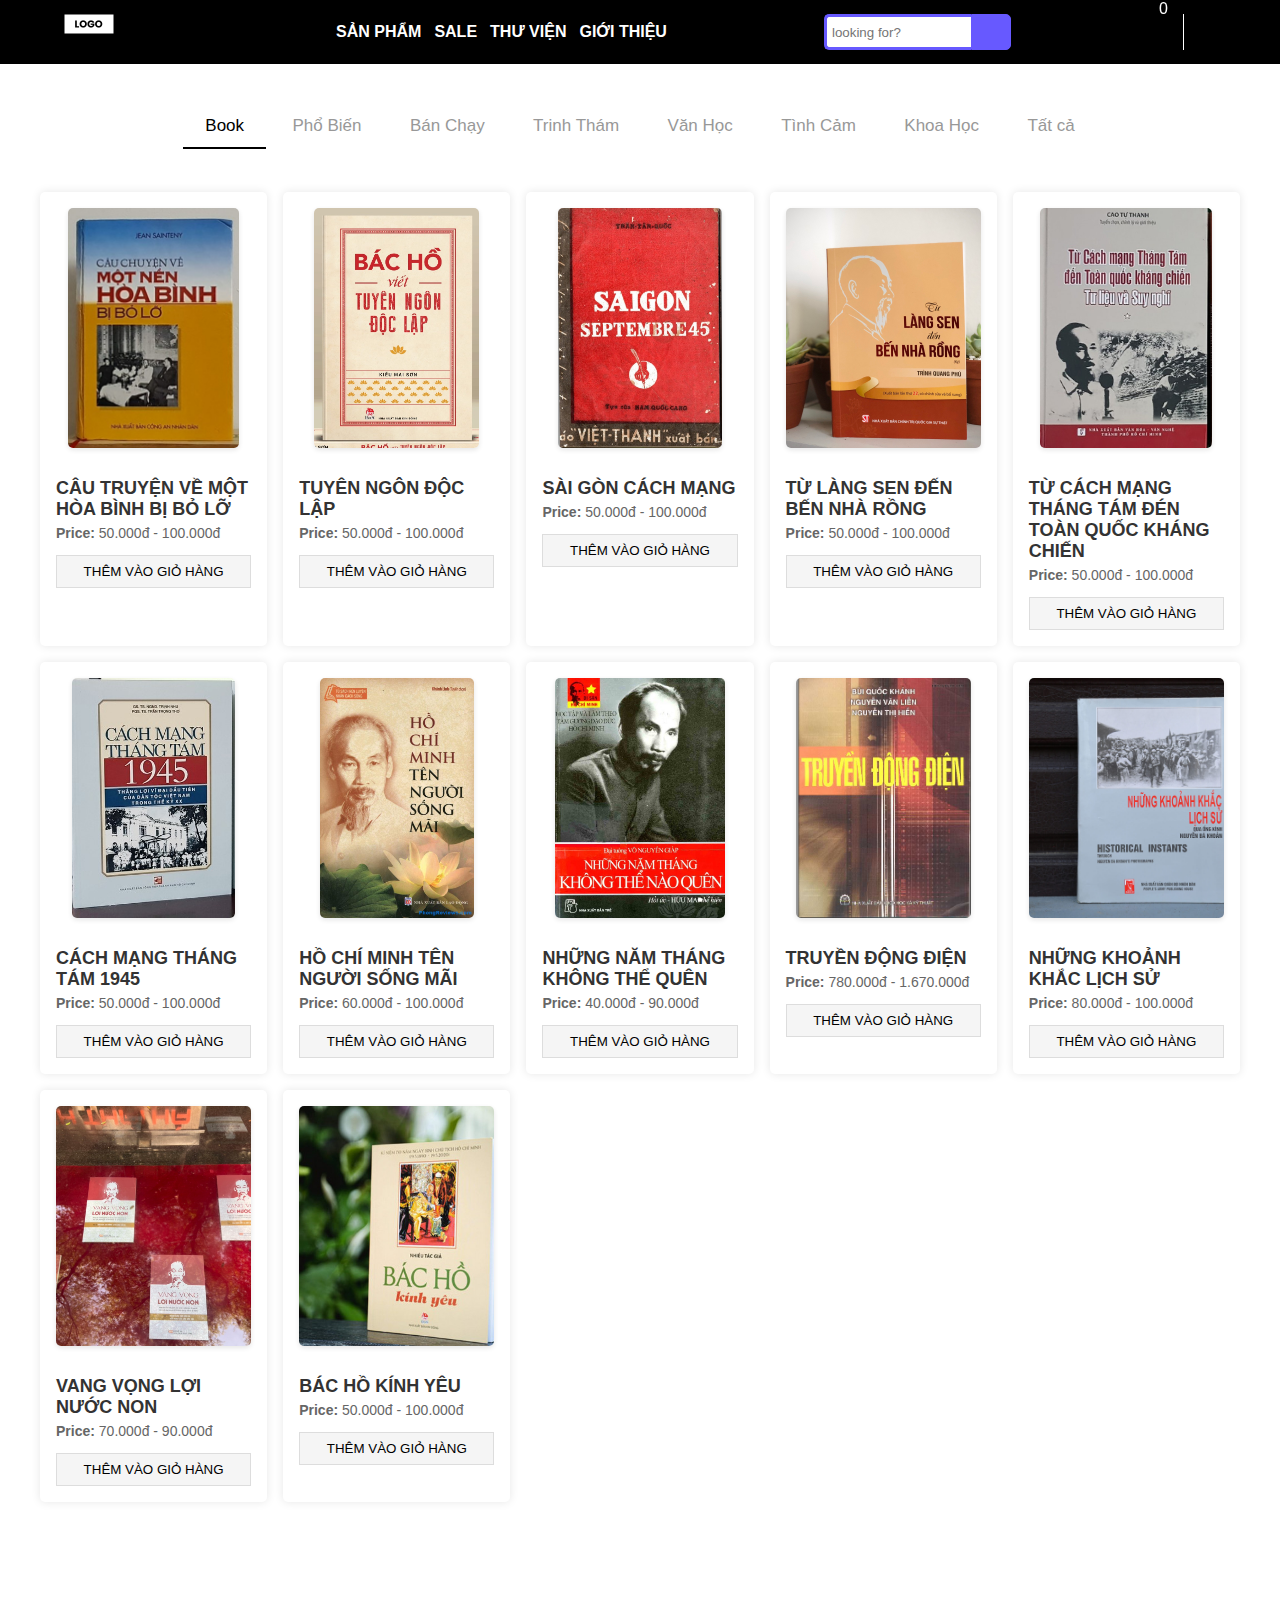
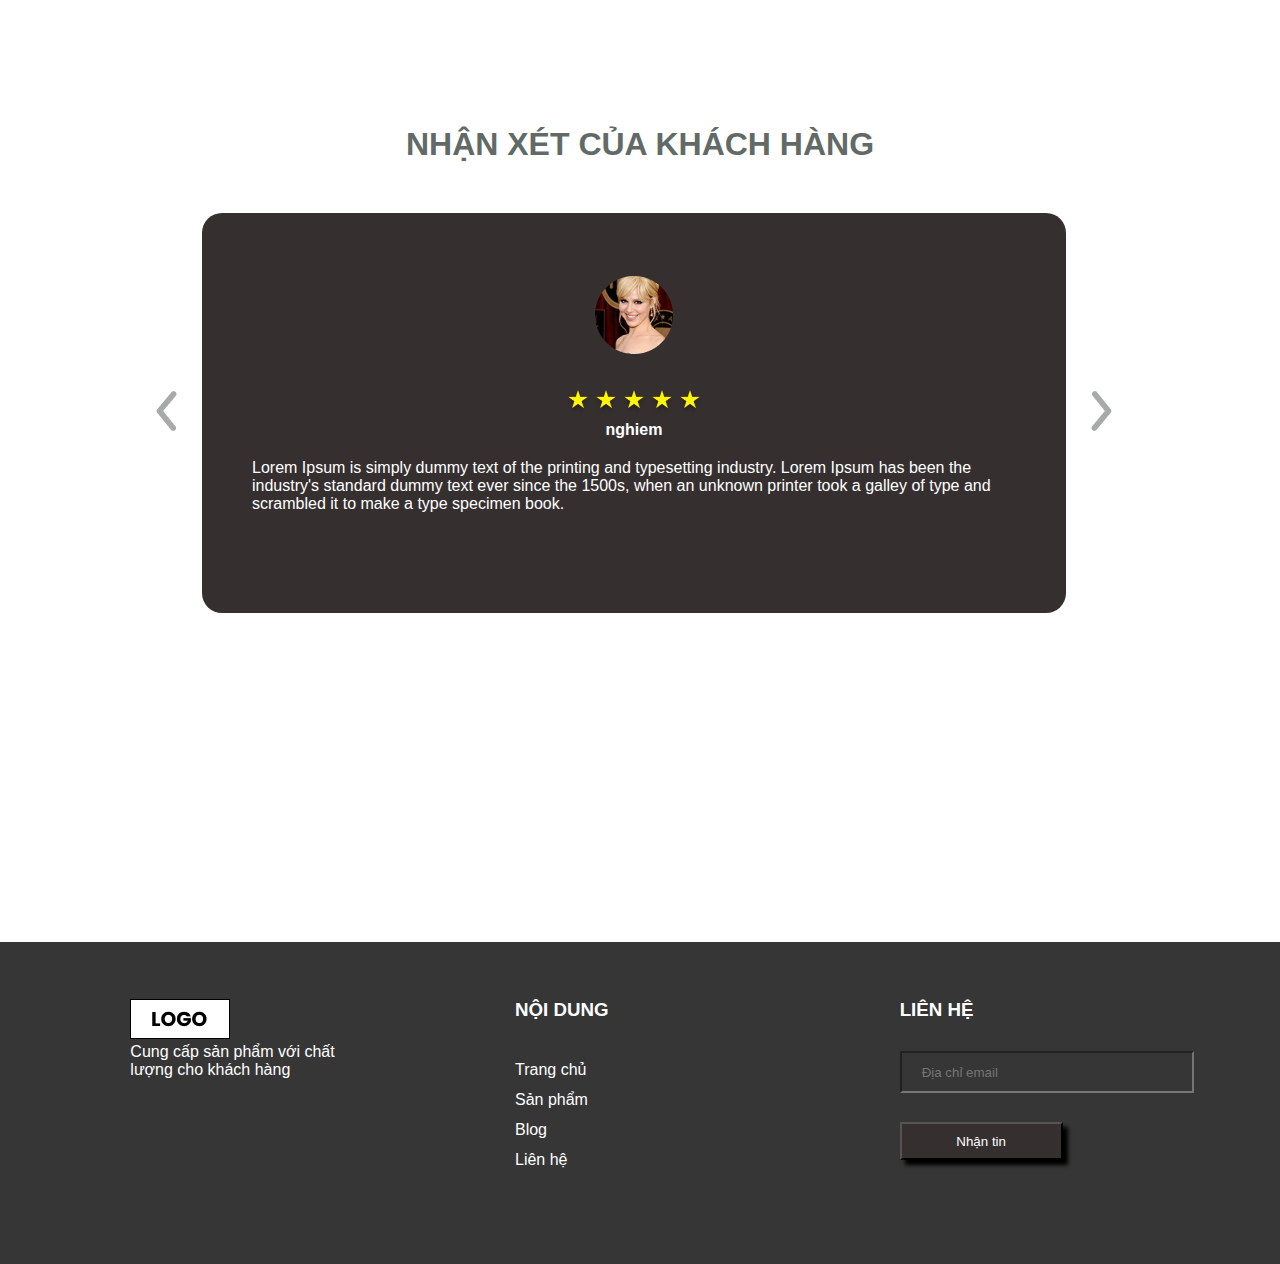
<file: index.html>
<!DOCTYPE html>
<html lang="en">
<head>
    <meta charset="UTF-8">
    <meta http-equiv="X-UA-Compatible" content="IE=edge">
    <meta name="viewport" content="width=device-width, initial-scale=1.0">
    <title>Online Shopping Page</title>
    <link rel="stylesheet" href="style.css">
    <link rel="stylesheet" href="https://cdnjs.cloudflare.com/ajax/libs/font-awesome/6.1.1/css/all.min.css" integrity="sha512-KfkfwYDsLkIlwQp6LFnl8zNdLGxu9YAA1QvwINks4PhcElQSvqcyVLLD9aMhXd13uQjoXtEKNosOWaZqXgel0g==" crossorigin="anonymous" referrerpolicy="no-referrer" />
</head>
<body>
    <div class="container">
        <div class="top-menu">
            <div>
                <img src="./images/logo.png" alt="Book" class="logo">
            </div>
            <div class="page">
                <a href="./1234/index.html">Sản phẩm</a>
                <a href="./1234/index.html">Sale</a>
                <a href="./1234/index.html">Thư viện</a>
                <a href="http://trungtamytequangyen.vn/bai-viet/y-nghia-lich-su-ngay-quoc-khanh-nuoc-cong-hoa-xa-hoi-chu-nghia-viet-nam-29-393">Giới thiệu</a>
            </div>
            <div class="icon">
                <div class="search">
                    <input id="search-input" type="text" class="searchTerm" placeholder="looking for?">
                    <button id="search" type="submit" class="searchButton">
                        <i class="fa-solid fa-magnifying-glass"></i>
                    </button>
                </div>
                <!-- <i class="fa-solid fa-magnifying-glass"></i>   -->
                    <!-- <input type="text" name="search-city" id="search-input" placeholder="Tìm kiếm sản phẩm..."> -->
                <div class="count-cart">
                    <i class="fa-solid fa-cart-shopping"></i>
                    <div id="count">0</div>
                </div>
                
             
                <a href="./Đăng nhập/show.html">
                    <i class="fa-solid fa-user" id="users"></i>   
                </a>
                <div class="lines"></div>
                <i class="fa-solid fa-globe"></i>
            </div>
        </div>  

        <div class="main-content">
            <div class="selector">
                <a href="#" id="highlight">Book</a>
                <a href="./1234/index.html">Phổ Biến</a>
                <a href="./1234/index.html">Bán Chạy</a>
                <a href="./1234/index.html">Trinh Thám</a>
                <a href="./1234/index.html">Văn Học</a>
                <a href="./1234/index.html">Tình Cảm</a>
                <a href="./1234/index.html">Khoa Học</a>
                <a href="./1234/index.html">Tất cả</a>
            </div>
            <!-- <div id="products"></div> -->
        </div>
        <div id="products"></div>


    </div>

    <div id="comment">
        <h2>NHẬN XÉT CỦA KHÁCH HÀNG</h2>
        <div id="comment-body">
            <div class="prev">
                <a href="#">
                    <img src="./assets/prev.png" alt="">
                </a>
            </div>
            <ul id="list-comment">
                <li class="item">
                    <div class="avatar">
                        <img src="assets/avatar_1.png" alt="">

                    </div>
                    <div class="stars">
                        <span>
                            <img src="assets/star.png" alt="">
                        </span>
                        <span>
                            <img src="assets/star.png" alt="">
                        </span>
                        <span>
                            <img src="assets/star.png" alt="">
                        </span>
                        <span>
                            <img src="assets/star.png" alt="">
                        </span>
                        <span>
                            <img src="assets/star.png" alt="">
                        </span>
                    </div>
                    <div class="name">nghiem</div>

                    <div class="text">
                        <p>Lorem Ipsum is simply dummy text of the printing and
                            typesetting industry. Lorem Ipsum has been the industry's
                            standard dummy text ever since the 1500s, when an unknown
                            printer took a galley of type and scrambled it to make a type
                            specimen book.</p>
                    </div>
                </li>
                <li class="item">
                    <div class="avatar">
                        <img src="./assets/avatar_1.png" alt="">

                    </div>
                    <div class="stars">
                        <span>
                            <img src="assets/star.png" alt="">
                        </span>
                        <span>
                            <img src="assets/star.png" alt="">
                        </span>
                        <span>
                            <img src="assets/star.png" alt="">
                        </span>
                        <span>
                            <img src="assets/star.png" alt="">
                        </span>
                        <span>
                            <img src="assets/star.png" alt="">
                        </span>
                    </div>
                    <div class="name">Linh</div>

                    <div class="text">
                        <p>Lorem Ipsum is simply dummy text of the printing and
                            typesetting industry. Lorem Ipsum has been the industry's
                            standard dummy text ever since the 1500s, when an unknown
                            printer took a galley of type and scrambled it to make a type
                            specimen book.</p>
                    </div>
                </li>
                <li class="item">
                    <div class="avatar">
                        <img src="assets/avatar_1.png" alt="">

                    </div>
                    <div class="stars">
                        <span>
                            <img src="assets/star.png" alt="">
                        </span>
                        <span>
                            <img src="assets/star.png" alt="">
                        </span>
                        <span>
                            <img src="assets/star.png" alt="">
                        </span>
                        <span>
                            <img src="assets/star.png" alt="">
                        </span>
                        <span>
                            <img src="assets/star.png" alt="">
                        </span>
                    </div>
                    <div class="name">Nam</div>

                    <div class="text">
                        <p>Lorem Ipsum is simply dummy text of the printing and
                            typesetting industry. Lorem Ipsum has been the industry's
                            standard dummy text ever since the 1500s, when an unknown
                            printer took a galley of type and scrambled it to make a type
                            specimen book.</p>
                    </div>
                </li>
            </ul>
            <div class="next">
                <a href="#">
                    <img src="assets/next.png" alt="">
                </a>
            </div>
        </div>
    </div>

    <div id="footer">
        <div class="box">
            <div class="logo">
                <img src="assets/logo.png" alt="">
            </div>
            <p>Cung cấp sản phẩm với chất lượng cho khách hàng</p>
        </div>
        <div class="box">
            <h3>NỘI DUNG</h3>
            <ul class="quick-menu">
                <div class="item">
                    <a href="">Trang chủ</a>
                </div>
                <div class="item">
                    <a href="">Sản phẩm</a>
                </div>
                <div class="item">
                    <a href="">Blog</a>
                </div>
                <div class="item">
                    <a href="">Liên hệ</a>
                </div>
            </ul>
        </div>
        <div class="box">
            <h3>LIÊN HỆ</h3>
            <form action="">
                <input type="text" placeholder="Địa chỉ email">
                <button>Nhận tin</button>
            </form>
        </div>
       
      </div>
    
    
 

    <script src="app.js"></script>
    
</body>
</html>
</file>
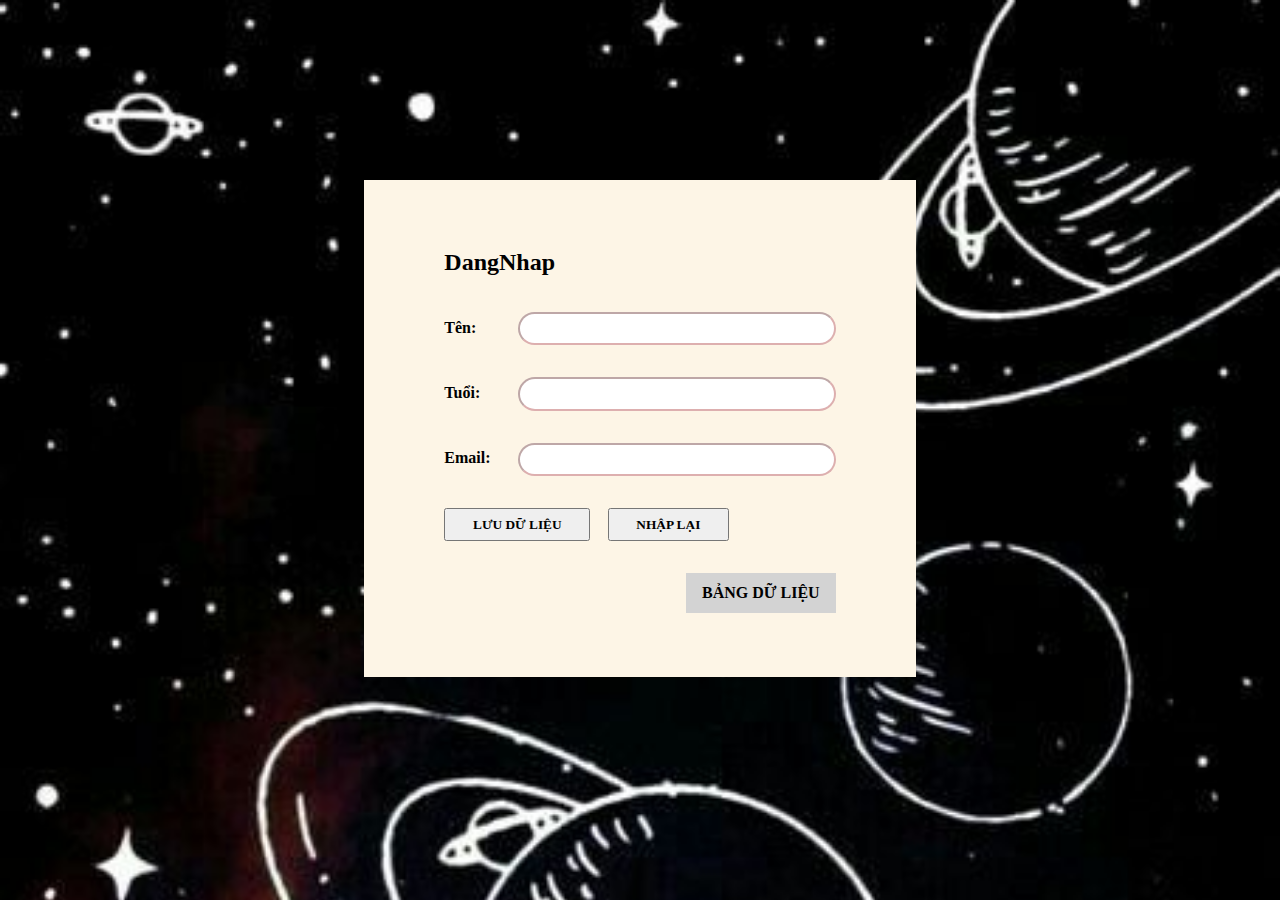
<file: Đăng nhập/DangNhap.html>
<!DOCTYPE html>
<html lang="en">

<head>
  <meta charset="UTF-8">
  <meta http-equiv="X-UA-Compatible" content="IE=edge">
  <meta name="viewport" content="width=device-width, initial-scale=1.0">
  <link rel="stylesheet" href="DangNhap.css">
  <title>DangNhap</title>
</head>

<body>
  <div class="container">
    <form action="">
      <div class="row header">
        <h2>DangNhap</h2>
      </div>
      <div class="row row_name">
        <label for="">Tên:</label>
        <input type="text" id="name" required>
      </div>
      <div class="row row_age">
        <label for="">Tuổi:</label>
        <input type="number" id="age" required>
      </div>
      <div class="row row_email">
        <label for="">Email:</label>
        <input type="email" id="email" required>
      </div>
      <div class="row">
        <button type="button" onclick="submitData()">Lưu dữ liệu</button>
        <button type="reset">Nhập lại</button>
      </div>
    </form>
    <div class="row link_to_show">
      <a href="show.html" target="_blank">Bảng dữ liệu</a>
    </div>
  </div>



  <script src="./DangNhap_HienThi.js"></script>
</body>

</html>
</file>
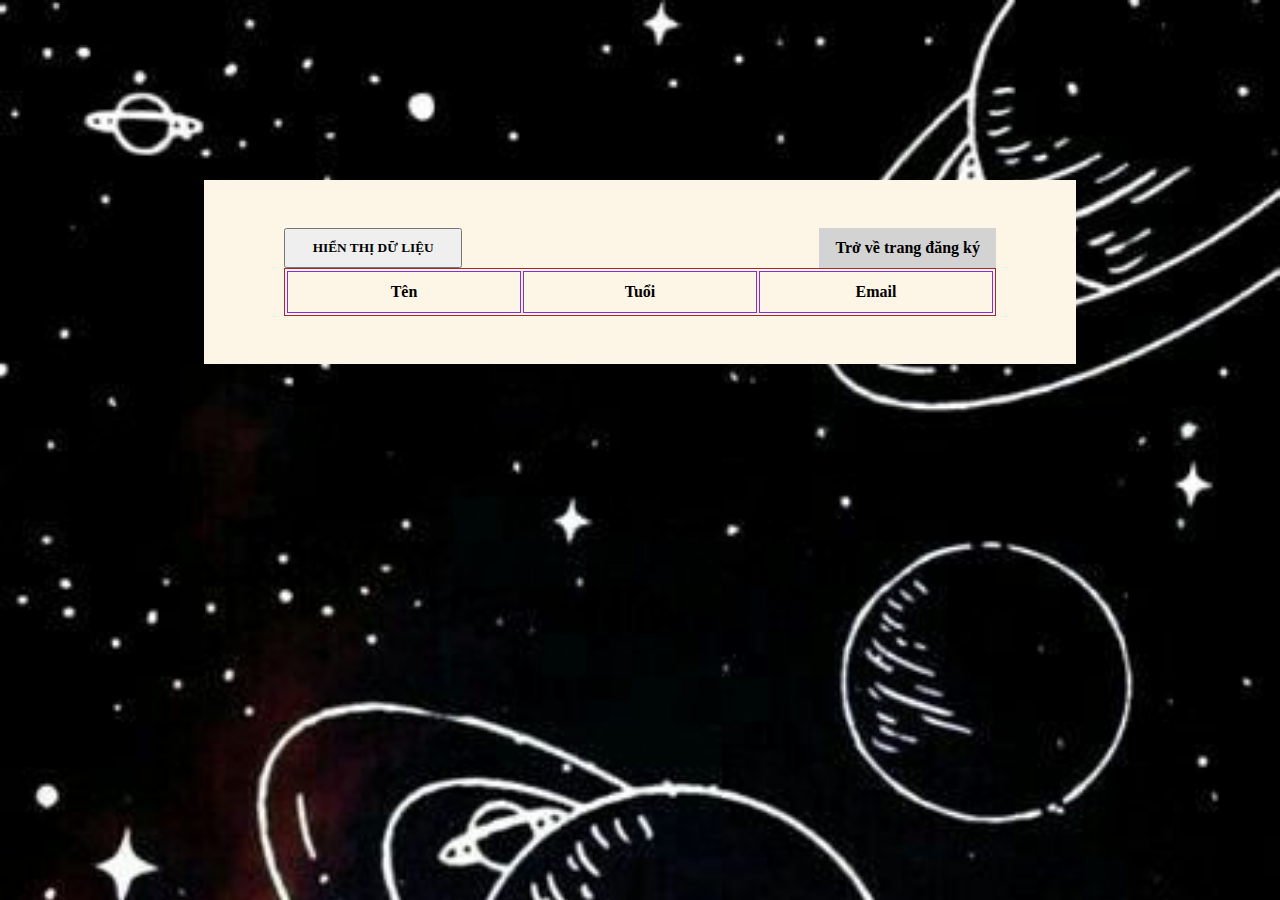
<file: Đăng nhập/show.html>
<!DOCTYPE html>
<html lang="en">

<head>
  <meta charset="UTF-8">
  <meta http-equiv="X-UA-Compatible" content="IE=edge">
  <meta name="viewport" content="width=device-width, initial-scale=1.0">
  <link rel="stylesheet" href="DangNhap.css">
  <title>Show</title>
</head>

<body>
  <div class="container">
    <div class="btn">
      <button onclick="showData()">Hiển thị dữ liệu</button>
      <a href="DangNhap.html">Trở về trang đăng ký</a>
    </div>
    <table id="data">
      <tr>
        <th>Tên</th>
        <th>Tuổi</th>
        <th>Email</th>
      </tr>
    </table>

  </div>

  <script src="./DangNhap_HienThi.js"></script>
</body>

</html>
</file>
<file: style.css>
*{
    margin: 0;
    padding: 0;
    box-sizing: border-box;
    font-family: 'Segoe UI', Tahoma, Geneva, Verdana, sans-serif;
}


#highlight{
    border-bottom: 2px solid black;
    color: black;
}

a{
    text-decoration: none;
    cursor: pointer;
}

.logo{
    width: 50px;
}
.top-menu{
    background: black;
    color: white;
    display: grid;
    grid-template-columns: auto auto auto;
    grid-column-gap: 9em;
    grid-row-gap: 1em;
    padding: 14px 64px;
    margin-bottom: 36px;
}

.top-menu .page{
    display: flex;
    justify-content: space-evenly;   
    align-items: center;
    text-transform: uppercase;
    font-weight: 600;
}

.top-menu .page a{
    color: white;
}

.top-menu .icon{
    display: flex;
    justify-content: flex-end;
    align-items: center;
}

.top-menu .icon a{
    text-decoration: none;
    color: white;
}

.top-menu .icon i{
    padding: 0 16px;
    cursor: pointer;
    font-size: 19px;
}
.search {
    width: 100%;
    position: relative;
    display: flex;
}
.searchTerm{
    width: 50%;
    border: 3px solid #6759ff;
    border-right: none;
    padding: 5px;
    /* height: 20px; */
    border-radius: 5px 0 0 5px;
    outline: none;
    color: #6759ff;
}
  
.searchTerm:focus{
    color: #d72c62; /* màu chữ khi người dùng dùng focus */
}

.searchButton {
    width: 40px;
    height: 36px;
    border: 1px solid #6759ff;
    background: #6759ff;
    text-align: center;
    color: #fff;
    border-radius: 0 5px 5px 0;
    cursor: pointer;
    font-size: 20px;
}

.lines{
    border-right: 1px solid white;
    height: 36px;
}

.main-content .selector{
    padding: 16px 0px;
    text-align: center;
}

.main-content .selector a{
    font-size: 17px;
    font-weight: 500;
    color: #989898;
    padding: 12px 22px;
}

#products {
    max-width: 1200px;
    margin: auto;
    display: grid;
    grid-template-columns: repeat(auto-fit, minmax(200px, 1fr));
    gap: 1em;
    padding: 2.5em 0;
}

#products .card {
    max-width: 18em;
    padding: 1em;
    border-radius: 5px;
    cursor: pointer;
    transition: transform 0.3s;
    background-color: #fff;
    box-shadow: 0px 0px 10px rgba(0, 0, 0, 0.1);
}

#products .card:hover {
    transform: translateY(-5px);
    box-shadow: 0px 5px 15px rgba(0, 0, 0, 0.2);
}

#products .card .image-container {
    text-align: center;
}

#products .card .image-container img {
    max-width: 100%;
    height: 15em;
    object-fit: cover;
    border-radius: 5px;
    box-shadow: 0px 2px 5px rgba(0, 0, 0, 0.1);
}

#products .card .container {
    padding-top: 1em;
    color: #333;
}

#products .card .container h5 {
    font-weight: 600;
    font-size: 18px;
    margin-top: 10px;
}

#products .card .container h6 {
    font-weight: 400;
    font-size: 14px;
    margin-top: 5px;
    color: #666;
}

#products .card .container button {
    background-color: #f5f5f5;
    border: none;
    border: 1px solid #ddd;
    margin-top: 14px;
    padding: 8px 0;
    text-transform: uppercase;
    font-weight: 500;
    width: 100%;
    cursor: pointer;
    transition: background-color 0.3s, color 0.3s;
}

#products .card .container button:hover {
    background-color: #333;
    color: #fff;
}
.hide {
    display: none;
}
#count{
    z-index: 1000;
    position: fixed;
    top: 0;
    margin-right: 0px;
    margin-left: 40px;
    
}

#comment {
    width: 1012px;
    height: 478px;
    margin:0px auto;
    margin-top:184px;
    margin-bottom: 50px;
}

#comment h2 {
    text-align: center;
    margin-bottom: 50px;
    font-size:32px;
    color:#626a67;
}


#comment-body{
    display: flex;
    justify-content: center;
    align-items: center;
    width: 1000px;
    height: 400px;
    list-style: none;
    overflow: hidden;
}

#list-comment {
    width: 100%;
    height: 100%;
    list-style: none;
    transition:0.5s;
}

#list-comment .item {
    width: 100%;
    height: 100%;
    background:#362f2f;
    border-radius: 20px;
    padding-top:50px;
}

#list-comment .item .avatar {
    text-align: center;
    margin-top:13px;
}

#list-comment .item .stars {
    display: flex;
    margin:0px auto;
    width: 50%;
    margin-top:32px;
    justify-content: center;
    align-items: center;
}

#list-comment .item .name {
    text-align: center;
    font-weight: bold;
    color:#fff;
}

#list-comment .item .text {
    padding:20px 50px;
    color:#fff;
   
}

#footer {
    width: 100%;
    background:rgb(0,0,0,0.79);
    height: 322px;
    margin-top:338px;
    padding:0px 63px;
    padding-top:57px;
    display: flex;
    justify-content: space-around;
}

#footer .box {
    width: 250px;
    color:#fff;
}

#footer .box .quick-menu {
    margin-top:40px;

}


#footer .box .quick-menu .item{
    margin-bottom:12px;

}
#footer .box .quick-menu ,.item a{
    color:#fff;
    text-decoration: none;
}



#footer .box form input {
    width: 294px;
    height: 42px;
    background:transparent;
    padding-left:20px;
    color:#fff;
    margin-top:30px;
}

#footer .box form button {
    background:#362f2f;
    box-shadow: 5px 5px 4px rgba(0,0,0.25);
    width: 163px;
    height: 38px;
    margin-top:29px;
    color:#fff;
}
</file>
<file: Đăng nhập/DangNhap.css>
* {
  margin: 0;
  padding: 0;
  font-family: 'Lilita One', cursive;
  
}

body {
  font-family: 'Segoe UI', Tahoma, Geneva, Verdana, sans-serif;
  line-height: 1.5;
  background-color: lavender;
  background-image:url(../images/489a4f03f4ba0bfcba6aa0ce64349727.jpg);
  background-size: cover;
}

a {
  text-decoration: none;
  color: inherit;
}

button {
  padding: 0.5em 2em;
    margin-right: 1em;
    font-weight: bold;
    text-transform: uppercase;
    font-family: inherit;
}

.container {
  width: max-content;
  margin: auto;
  margin-top: 20vh;

  font-weight: bold;
  background-color: oldlace;
  padding: 3em 5em;
  
}

.row {
  padding: 1em 0;
}

.row label {
  width: 70px;
  display: inline-block;
}

.row input {
  width: 300px;
  padding: 0.5em;
  border-radius: 100px;
  border-color: rgba(165, 42, 42, 0.372);
}


.link_to_show {
  display: flex;
  justify-content: flex-end;
}

.row a {
  text-transform: uppercase;
  display: block;
  width: fit-content;
  padding: 0.5em 1em;
  background-color: lightgray;
}

.row a:hover {
  background-color: gray;
  color: white;
}

table {
  border: 1px solid brown;
  
}

td, th {
  border: 1px solid blueviolet;
  padding: 0.5em 1em;

  width: 200px;
}

.btn {
  display: flex;
  justify-content: space-between;
  
  
}

.btn a {
  padding: 0.5em 1em;
  display: inline-block;
  background-color: lightgray;
}

.btn a:hover {
  background-color: gray;
  color: white;
}
</file>
